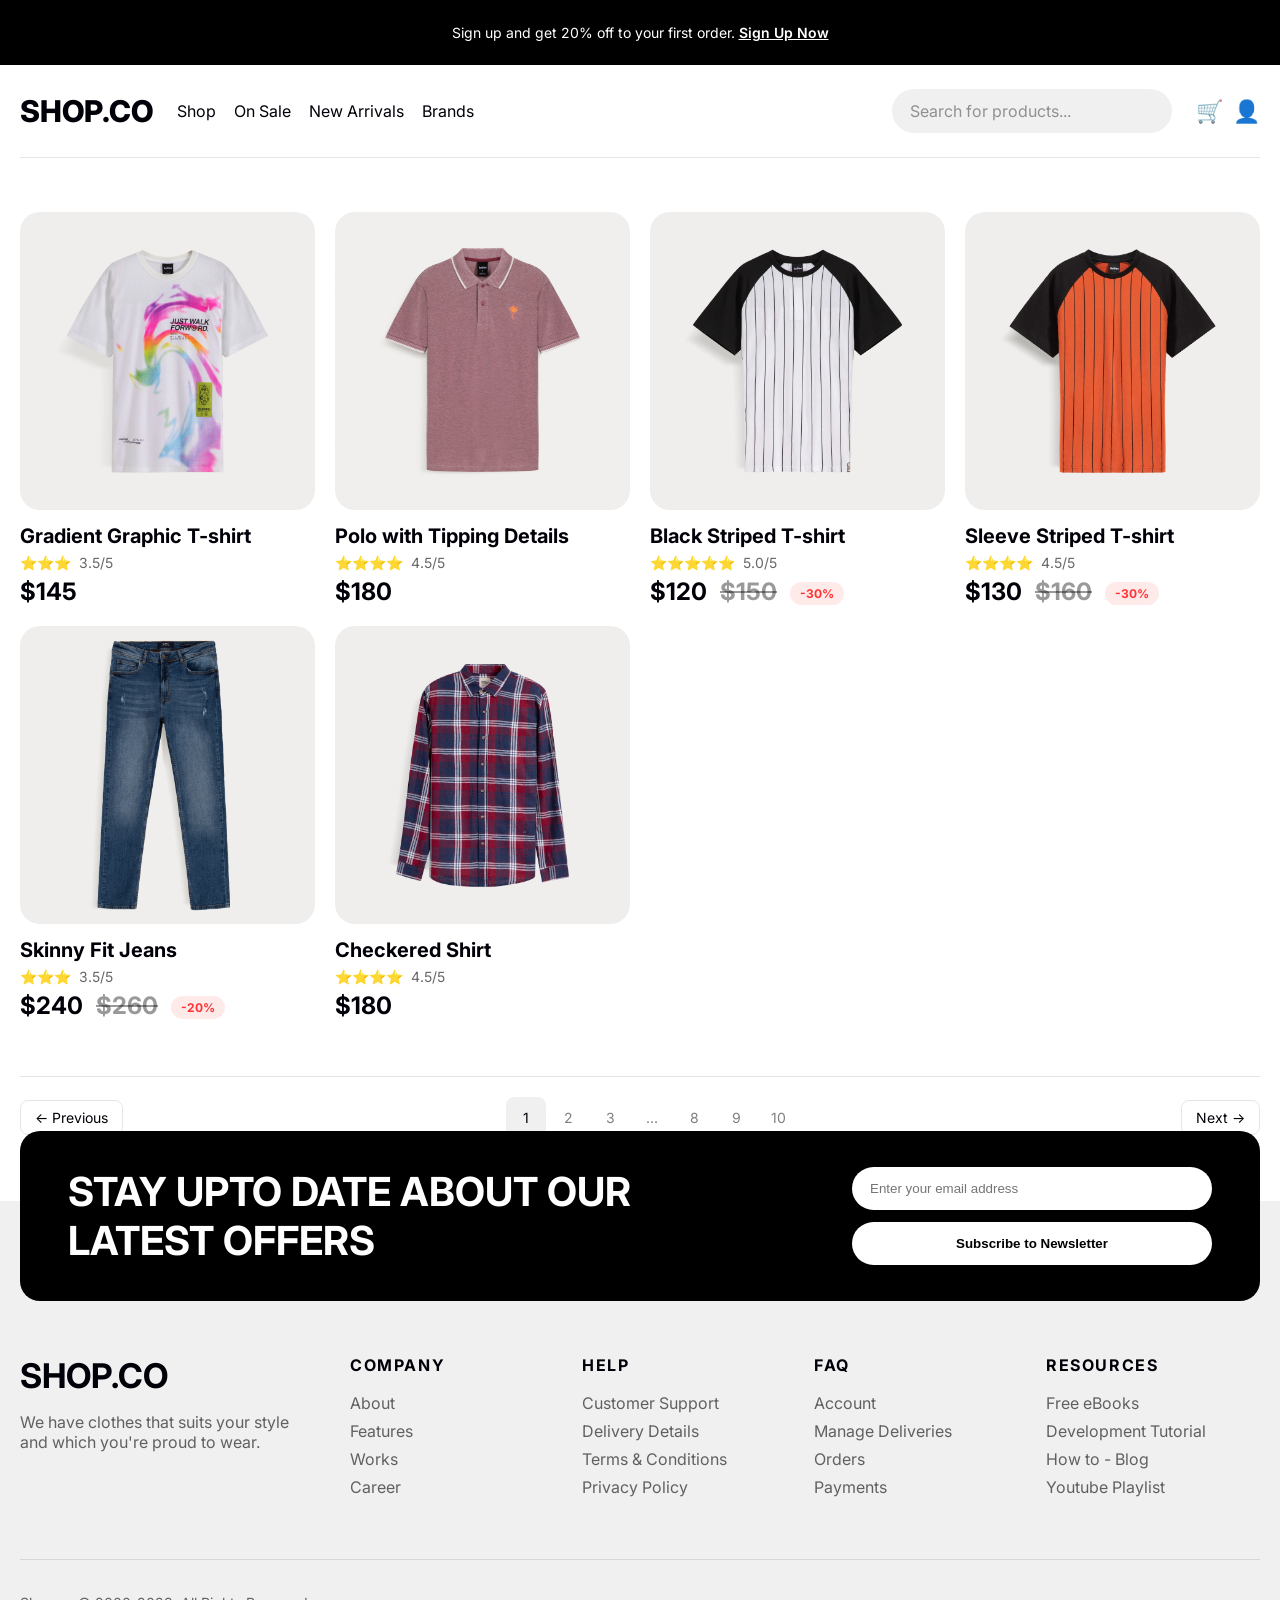
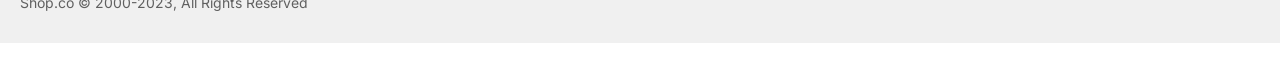
<file: category.html>
<!doctype html>
<html lang="en">
  <head>
    <meta charset="UTF-8" />
    <meta name="viewport" content="width=device-width, initial-scale=1.0" />
    <title>Shop.co - Category Page</title>
    <link rel="preconnect" href="https://fonts.googleapis.com" />
    <link rel="preconnect" href="https://fonts.gstatic.com" crossorigin />
    <link
      href="https://fonts.googleapis.com/css2?family=Inter:wght@400;500;700;800&display=swap"
      rel="stylesheet"
    />
    <link rel="stylesheet" href="./styles.css" />
  </head>
  <body class="category-page">
    <div class="top-banner">
      <p>
        Sign up and get 20% off to your first order.
        <a href="#">Sign Up Now</a>
      </p>
    </div>

    <header class="container navbar">
      <a class="logo" href="./homepage.html">SHOP.CO</a>
      <nav>
        <a href="./category.html">Shop</a>
        <a href="#">On Sale</a>
        <a href="./category.html">New Arrivals</a>
        <a href="#">Brands</a>
      </nav>
      <div class="search">Search for products...</div>
      <div class="icons">
        <span>🛒</span>
        <span>👤</span>
      </div>
    </header>

    <main class="container category-main">
      <section class="grid four">
        <article class="product-card">
          <div class="thumb"><img src="assets/gradient-graphic-tshirt.png" alt="" /></div>
          <h3>Gradient Graphic T-shirt</h3>
          <p class="rating">⭐⭐⭐ <span>3.5/5</span></p>
          <p class="price">$145</p>
        </article>
        <article class="product-card">
          <div class="thumb"><img src="assets/polo-tipping-details.png" alt="" /></div>
          <h3>Polo with Tipping Details</h3>
          <p class="rating">⭐⭐⭐⭐ <span>4.5/5</span></p>
          <p class="price">$180</p>
        </article>
        <article class="product-card">
          <div class="thumb"><img src="assets/black-striped-tshirt.png" alt="" /></div>
          <h3>Black Striped T-shirt</h3>
          <p class="rating">⭐⭐⭐⭐⭐ <span>5.0/5</span></p>
          <p class="price">$120 <del>$150</del> <span class="discount">-30%</span></p>
        </article>
        <article class="product-card">
          <div class="thumb"><img src="assets/sleeve-striped-tshirt.png" alt="" /></div>
          <h3>Sleeve Striped T-shirt</h3>
          <p class="rating">⭐⭐⭐⭐ <span>4.5/5</span></p>
          <p class="price">$130 <del>$160</del> <span class="discount">-30%</span></p>
        </article>
        <article class="product-card">
          <div class="thumb"><img src="assets/skinny-fit-jeans.png" alt="" /></div>
          <h3>Skinny Fit Jeans</h3>
          <p class="rating">⭐⭐⭐ <span>3.5/5</span></p>
          <p class="price">$240 <del>$260</del> <span class="discount">-20%</span></p>
        </article>
        <article class="product-card">
          <div class="thumb"><img src="assets/checkered-shirt.png" alt="" /></div>
          <h3>Checkered Shirt</h3>
          <p class="rating">⭐⭐⭐⭐ <span>4.5/5</span></p>
          <p class="price">$180</p>
        </article>
      </section>

      <section class="pagination-wrap">
        <a class="pager-btn" href="#">← Previous</a>
        <div class="pages">
          <span class="active">1</span><span>2</span><span>3</span><span>...</span><span>8</span><span>9</span><span>10</span>
        </div>
        <a class="pager-btn" href="#">Next →</a>
      </section>
    </main>

    <footer>
      <section class="container newsletter">
        <h2>STAY UPTO DATE ABOUT OUR LATEST OFFERS</h2>
        <div>
          <input type="email" placeholder="Enter your email address" />
          <button>Subscribe to Newsletter</button>
        </div>
      </section>
      <section class="container footer-main">
        <div>
          <h3>SHOP.CO</h3>
          <p>We have clothes that suits your style and which you're proud to wear.</p>
        </div>
        <div class="links">
          <div><h4>Company</h4><a href="#">About</a><a href="#">Features</a><a href="#">Works</a><a href="#">Career</a></div>
          <div><h4>Help</h4><a href="#">Customer Support</a><a href="#">Delivery Details</a><a href="#">Terms & Conditions</a><a href="#">Privacy Policy</a></div>
          <div><h4>FAQ</h4><a href="#">Account</a><a href="#">Manage Deliveries</a><a href="#">Orders</a><a href="#">Payments</a></div>
          <div><h4>Resources</h4><a href="#">Free eBooks</a><a href="#">Development Tutorial</a><a href="#">How to - Blog</a><a href="#">Youtube Playlist</a></div>
        </div>
      </section>
      <p class="copyright container">Shop.co © 2000-2023, All Rights Reserved</p>
    </footer>
  </body>
</html>
</file>
<file: styles.css>
:root {
  --text: #000008;
  --muted: rgba(0, 0, 0, 0.6);
  --bg-soft: #f2f0f1;
  --bg-card: #f0eeed;
  --line: rgba(0, 0, 0, 0.1);
}

* {
  box-sizing: border-box;
}

body {
  margin: 0;
  font-family: Inter, system-ui, sans-serif;
  color: var(--text);
  background: #fff;
}

.container {
  width: min(1240px, calc(100% - 32px));
  margin-inline: auto;
}

.top-banner {
  background: #000;
  color: #fff;
  text-align: center;
  padding: 10px 12px;
  font-size: 14px;
}

.top-banner a {
  color: #fff;
  font-weight: 600;
}

.navbar {
  display: flex;
  gap: 24px;
  align-items: center;
  padding: 24px 0;
}

.logo {
  font-size: 30px;
  font-weight: 800;
  color: var(--text);
  text-decoration: none;
}

nav {
  display: flex;
  gap: 18px;
}

nav a {
  color: var(--text);
  text-decoration: none;
}

.search {
  margin-left: auto;
  background: #f0f0f0;
  color: rgba(0, 0, 0, 0.4);
  border-radius: 999px;
  padding: 12px 18px;
  min-width: 280px;
}

.icons {
  display: flex;
  gap: 10px;
  font-size: 22px;
}

.hero {
  background: var(--bg-soft);
}

.hero-inner {
  display: grid;
  grid-template-columns: 1.1fr 1fr;
  align-items: center;
  gap: 20px;
}

.hero-copy {
  padding: 72px 0;
}

.hero h1 {
  font-size: clamp(36px, 6vw, 64px);
  line-height: 1;
  margin: 0 0 20px;
}

.hero p {
  color: var(--muted);
  max-width: 560px;
}

button {
  border: 0;
  background: #000;
  color: #fff;
  border-radius: 999px;
  padding: 14px 42px;
  font-weight: 600;
  margin-top: 16px;
  cursor: pointer;
}

.stats {
  display: grid;
  grid-template-columns: repeat(3, 1fr);
  gap: 24px;
  margin-top: 38px;
}

.stats strong {
  display: block;
  font-size: 32px;
}

.stats span {
  color: var(--muted);
  font-size: 14px;
}

.hero img {
  width: 100%;
  object-fit: contain;
}

.brands {
  background: #000;
  color: #fff;
}

.brand-row {
  display: flex;
  justify-content: space-between;
  gap: 16px;
  padding: 36px 0;
  font-size: 30px;
  font-weight: 700;
}

.products,
.reviews {
  padding: 64px 0 12px;
}

h2 {
  margin: 0 0 34px;
  font-size: clamp(28px, 5vw, 48px);
  text-align: center;
}

.grid {
  display: grid;
  gap: 20px;
}

.grid.four {
  grid-template-columns: repeat(4, 1fr);
}

.grid.three {
  grid-template-columns: repeat(3, 1fr);
}

.product-card .thumb {
  background: var(--bg-card);
  border-radius: 20px;
  overflow: hidden;
  aspect-ratio: 295 / 298;
}

.product-card img {
  width: 100%;
  height: 100%;
  object-fit: cover;
}

.product-card h3 {
  margin: 14px 0 6px;
  font-size: 20px;
}

.price {
  margin: 0;
  font-size: 24px;
  font-weight: 700;
}

.price del {
  color: rgba(0, 0, 0, 0.4);
  margin-left: 8px;
}

.ghost {
  display: block;
  margin: 32px auto 0;
  background: transparent;
  color: #000;
  border: 1px solid var(--line);
}

.ghost-link {
  width: fit-content;
  text-decoration: none;
}

.browse {
  margin-top: 64px;
  background: #f0f0f0;
  border-radius: 40px;
  padding: 56px 56px 64px;
}

.browse-grid {
  display: grid;
  grid-template-columns: 1fr 1.5fr;
  gap: 22px;
}

.style-card {
  position: relative;
  overflow: hidden;
  border-radius: 20px;
  background: #fff;
}

.style-card.short {
  min-height: 290px;
}

.style-card.wide {
  min-height: 290px;
}

.style-card h3 {
  position: absolute;
  top: 14px;
  left: 20px;
  z-index: 2;
  margin: 0;
  font-size: 36px;
}

.style-card img {
  width: 100%;
  height: 100%;
  object-fit: cover;
}

.review-card {
  border: 1px solid var(--line);
  border-radius: 20px;
  padding: 24px;
}

.review-card p {
  color: var(--muted);
}

footer {
  margin-top: 84px;
  background: #f0f0f0;
  padding-top: 90px;
}

.newsletter {
  margin-top: -160px;
  background: #000;
  color: #fff;
  border-radius: 20px;
  padding: 36px 48px;
  display: flex;
  justify-content: space-between;
  gap: 30px;
  align-items: center;
}

.newsletter h2 {
  color: #fff;
  text-align: left;
  margin: 0;
  font-size: 40px;
  max-width: 580px;
}

.newsletter div {
  display: grid;
  gap: 12px;
  width: 360px;
}

.newsletter input,
.newsletter button {
  width: 100%;
  margin: 0;
  border-radius: 999px;
  border: 0;
  padding: 14px 18px;
}

.newsletter button {
  background: #fff;
  color: #000;
}

.footer-main {
  padding: 54px 0;
  border-bottom: 1px solid var(--line);
  display: grid;
  grid-template-columns: 300px 1fr;
  gap: 30px;
}

.footer-main h3 {
  margin: 0 0 8px;
  font-size: 34px;
}

.footer-main p {
  color: var(--muted);
}

.links {
  display: grid;
  grid-template-columns: repeat(4, 1fr);
  gap: 18px;
}

.links h4 {
  margin: 0 0 18px;
  letter-spacing: 0.1em;
  text-transform: uppercase;
}

.links a {
  display: block;
  margin-bottom: 8px;
  color: var(--muted);
  text-decoration: none;
}

.copyright {
  color: var(--muted);
  font-size: 14px;
  padding: 20px 0 32px;
}

.rating {
  margin: 0 0 6px;
  font-size: 14px;
  color: #f79e1b;
}

.rating span {
  color: var(--muted);
  margin-left: 4px;
}

.discount {
  background: rgba(255, 51, 51, 0.1);
  color: #f33;
  font-size: 12px;
  padding: 4px 10px;
  border-radius: 999px;
  vertical-align: middle;
  margin-left: 8px;
}

.category-main {
  padding-top: 54px;
  padding-bottom: 64px;
  border-top: 1px solid var(--line);
}

.category-page footer {
  margin-top: 0;
}

.pagination-wrap {
  border-top: 1px solid var(--line);
  margin-top: 56px;
  padding-top: 20px;
  display: flex;
  align-items: center;
  justify-content: space-between;
  gap: 14px;
}

.pager-btn {
  border: 1px solid var(--line);
  border-radius: 8px;
  color: var(--text);
  text-decoration: none;
  font-size: 14px;
  padding: 8px 14px;
}

.pages {
  display: flex;
  gap: 2px;
}

.pages span {
  width: 40px;
  height: 40px;
  border-radius: 8px;
  display: grid;
  place-items: center;
  color: rgba(0, 0, 0, 0.5);
  font-size: 14px;
}

.pages .active {
  background: rgba(0, 0, 0, 0.06);
  color: var(--text);
}

@media (max-width: 1024px) {
  .hero-inner,
  .grid.four,
  .grid.three,
  .browse-grid,
  .footer-main {
    grid-template-columns: 1fr 1fr;
  }

  .newsletter {
    flex-direction: column;
    align-items: flex-start;
  }

  .pagination-wrap {
    flex-wrap: wrap;
    justify-content: center;
  }
}

@media (max-width: 720px) {
  .navbar {
    flex-wrap: wrap;
  }

  nav,
  .brand-row {
    flex-wrap: wrap;
  }

  .hero-inner,
  .grid.four,
  .grid.three,
  .browse-grid,
  .footer-main,
  .links,
  .stats {
    grid-template-columns: 1fr;
  }

  .search {
    min-width: 100%;
  }
}
</file>
